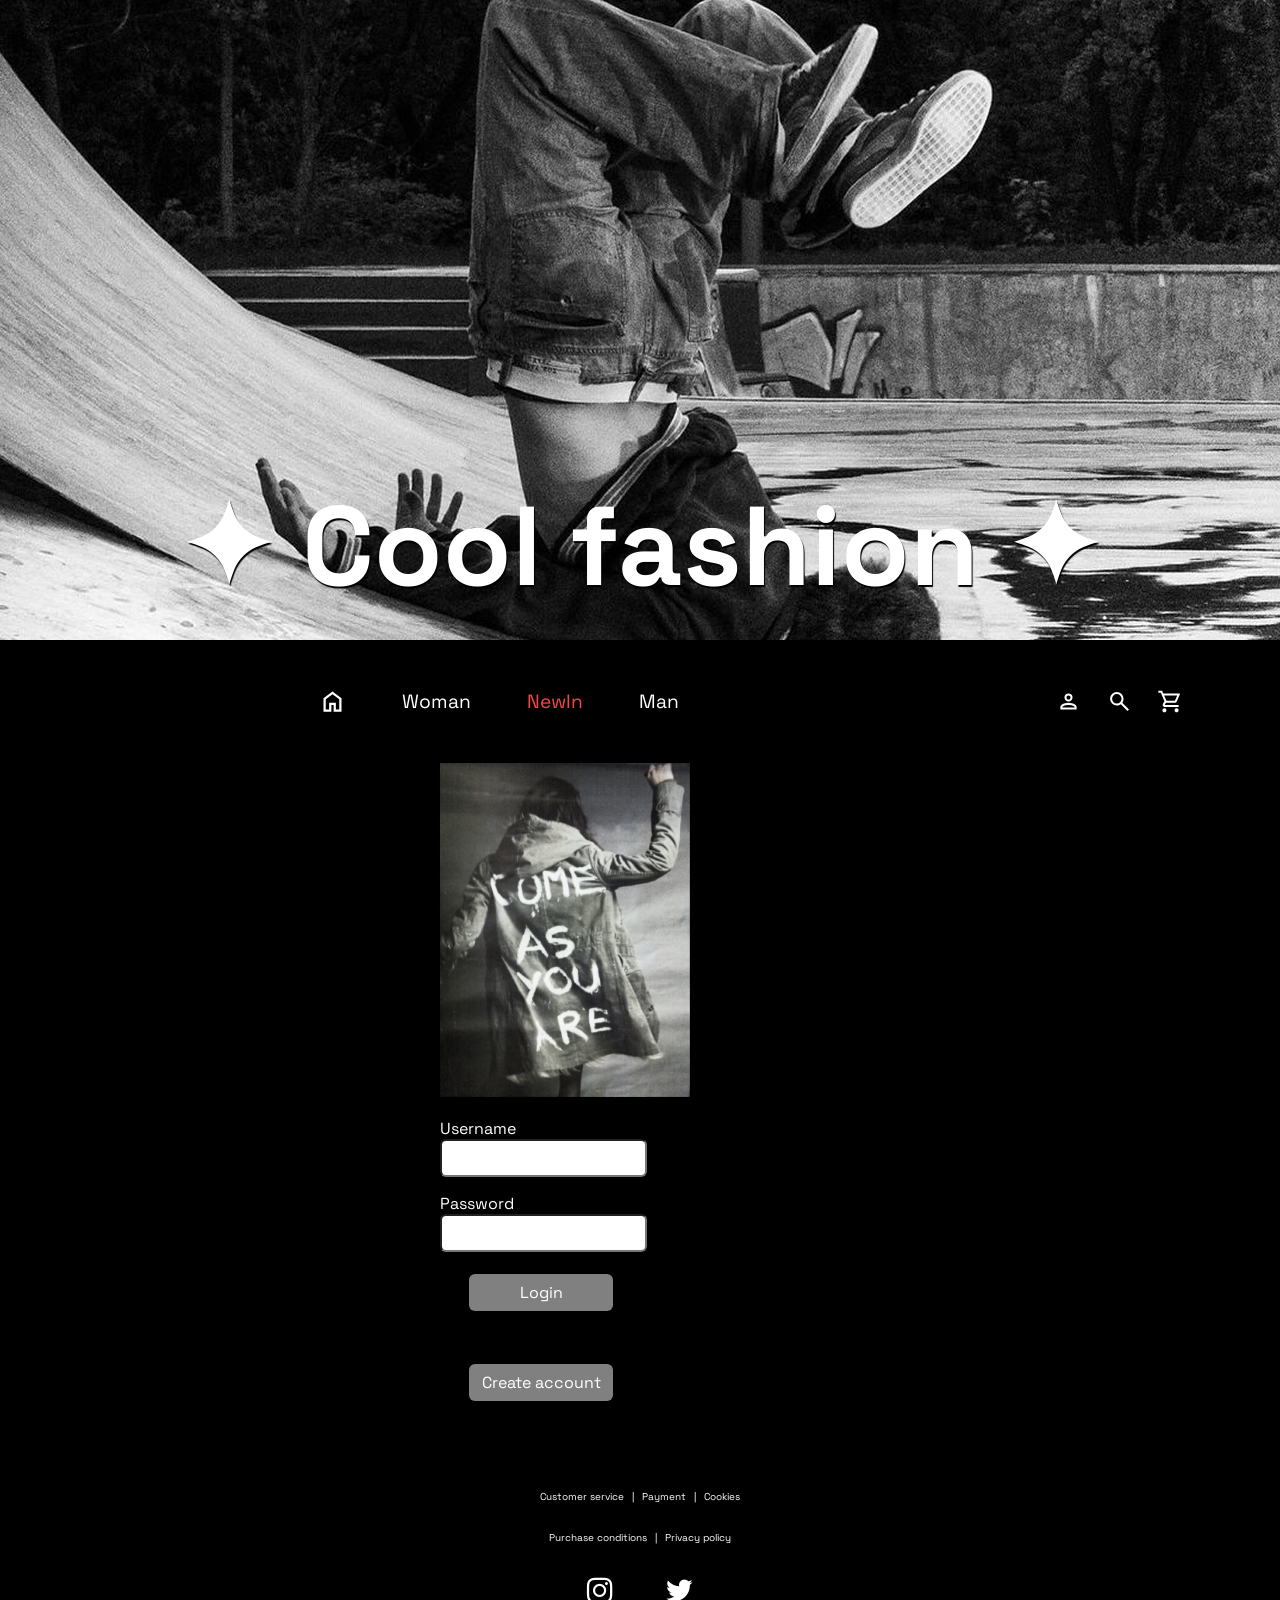
<file: html/loginPage.html>
<!doctype html>
<html lang="en">
  <head>
    <meta charset="UTF-8" />
    <meta name="viewport" content="width=device-width, initial-scale=1.0" />

    <link
      href="https://fonts.googleapis.com/css?family=Space Grotesk"
      rel="stylesheet"
    />
    <link
      rel="stylesheet"
      href="https://cdnjs.cloudflare.com/ajax/libs/font-awesome/4.7.0/css/font-awesome.min.css"
    />
    <link
      rel="stylesheet"
      href="https://cdnjs.cloudflare.com/ajax/libs/font-awesome/4.7.0/css/font-awesome.min.css"
    />

    <link rel="stylesheet" href="../Css/styles.css" />
    <link rel="stylesheet" href="../Css/navbarStyle.css" />
    <link rel="stylesheet" href="../Css/loginStyle.css" />
    <link rel="stylesheet" href="../Css/cart.css" />
    <link rel="icon" type="image/x-icon" href="/imges/logoPage2.png" />

    <script src="/js/cart.js" type="module"></script>
    <script src="../js/index.js" type="module"></script>
    <script src="../js/loginPage.js" defer></script>

    <title>Cool fashion</title>
  </head>

  <body>
    <header>
      <div id="headerContainer">
        <img id="headerImg" src="../imges/image 1.png" alt="" />
        <h1>✦ Cool fashion ✦</h1>
      </div>

      <!----- Navigerings-sektionen ---->

      <nav class="navbar">
        <div class="nav-header">
          <!--Ikonen för hamburgermeny-->
          <div class="hamburger" id="hamburger">
            <span class="bar"></span>
            <span class="bar"></span>
            <span class="bar"></span>
          </div>
        </div>

        <ul class="nav-menu" id="navMenu">
          <a href="index.html"><img src="../imges/home.svg" /></a>
          <li><a href="#" class="nav-link" id="womanLink">Woman</a></li>
          <li><a href="#" class="nav-link" id="new-in">NewIn</a></li>
          <li><a href="#" class="nav-link" id="manLink">Man</a></li>

          <!--Ikoner och länkar för desktop-->
          <div class="nav-desktop">
            <a href="#"><img src="../imges/person.svg" /></a>
            <a href="#"><img src="../imges/search.svg" /></a>
            <a href="#"
              ><img id="desktop-cart" src="../imges/shopping_cart.svg"
            /></a>
          </div>

          <!--Ikoner och länkar för hamburgermeny-->
          <div class="nav-img">
            <img src="../imges/person.svg" alt="" />
            <li class="nav-item">
              <a href="#" class="nav-link">My Account</a>
            </li>
          </div>

          <div class="nav-img">
            <img src="../imges/search.svg" alt="" />
            <li class="nav-item"><a href="#" class="nav-link">Search</a></li>
          </div>

          <div id="cart" class="nav-img">
            <img src="../imges/shopping_cart.svg" alt="" />
            <li class="nav-item"><a href="#" class="nav-link">Shop</a></li>
          </div>
        </ul>

        <!-- Dropdown-panel (woman) -->
        <div class="dropdown-panel" id="womanDropdown">
          <button class="dropdown-close" aria-label="Stäng">✕</button>

          <div class="dropdown-columns">
            <div class="dropdown-col">
              <h4>Clothes</h4>
              <ul>
                <li><a href="#"></a>T-Shirt</li>
                <li><a href="#"></a>Pants</li>
                <li><a href="#"></a>Sweatshirt</li>
                <li><a href="#"></a>Hoodie</li>
              </ul>
            </div>

            <div class="dropdown-col">
              <h4>Shoes</h4>
              <ul>
                <li><a href="#"></a>Boots</li>
                <li><a href="#"></a>Sneakers</li>
                <li><a href="#"></a>Loafers</li>
              </ul>
            </div>

            <div class="dropdown-col">
              <h4>Accessories</h4>
              <ul>
                <li><a href="#"></a>Headwear</li>
                <li><a href="#"></a>Bags</li>
                <li><a href="#"></a>Jewelry</li>
              </ul>
            </div>
          </div>

          <!-- Bild i dropdown -->
          <img class="dropdown-image" src="../imges/nav-woman.png" alt="" />
        </div>

        <!-- Dropdown-panel (man) -->
        <div class="dropdown-panel" id="manDropdown">
          <button class="dropdown-close" aria-label="Stäng">✕</button>

          <div class="dropdown-columns">
            <div class="dropdown-col">
              <h4>Clothes</h4>
              <ul>
                <li><a href="/html/category.html"></a>T-Shirt</li>
                <li><a href="#"></a>Pants</li>
                <li><a href="#"></a>Sweatshirt</li>
                <li><a href="#"></a>Hoodie</li>
              </ul>
            </div>

            <div class="dropdown-col">
              <h4>Shoes</h4>
              <ul>
                <li><a href="#"></a>Boots</li>
                <li><a href="#"></a>Sneakers</li>
                <li><a href="#"></a>Loafers</li>
              </ul>
            </div>

            <div class="dropdown-col">
              <h4>Accessories</h4>
              <ul>
                <li><a href="#"></a>Headwear</li>
                <li><a href="#"></a>Bags</li>
                <li><a href="#"></a>Jewelry</li>
              </ul>
            </div>
          </div>

          <!-- Bild i dropdown -->
          <img class="dropdown-image" src="../imges/nav-man.png" alt="" />
        </div>
      </nav>
    </header>

    <!-- Gör varukorgen aktiv på alla sidor -->
    <section id="cart-section">
      <div id="cart-continer">
        <button id="exit-cart">X</button>
        <div id="cart-content"></div>
        <button id="checkoutBtn">
          <a href="./shoppingcart.html">Checkout</a>
        </button>
      </div>
    </section>

    <main>
      <!---- Huvudinnehåll LoginPage ---->

      <!--Login vy -->
      <section id="login-section">
        <div class="content-wrapper">
          <img src="../imges/imageLogin.png" id="login-img" alt="" />
          <form>
            <label for="username">Username</label>
            <input type="text" id="username" required />
            <label for="password">Password</label>
            <input type="password" id="password" required />
          </form>

          <div class="Btn-section">
            <button type="submit" id="loginBtn">Login</button>
            <p>or</p>
            <button id="show-register" type="button">Create account</button>
          </div>

          <p id="login-error" class="error-message hidden"></p>
        </div>

        <!-- REGISTRERINGS vy -->
        <div id="register-section" class="form-container hidden">
          <div class="content-wrapper">
            <h2>Create account</h2>
            <form id="register-form">
              <label for="reg-username">Your username</label>
              <input type="text" id="reg-username" required />
              <label for="reg-password">Your password</label>
              <input type="password" id="reg-password" required />

              <div class="Btn-section">
                <button type="submit">Create</button>
              </div>
            </form>

            <p id="register-error" class="error-message hidden"></p>
            <p id="register-success" class="success-message hidden"></p>
          </div>
        </div>
      </section>

      <!-- INLOGGAD vy -->
      <section id="app-section" class="hidden">
        <div class="content-wrapper">
          <h1>My account</h1>
          <div class="Btn-section">
            <div class="account-actions">
              <button>My profile</button>
              <button>Just for you</button>
              <button id="logout-btn">Logout</button>
            </div>
          </div>

          <div id="protected-content">
            <h2>View order history</h2>
            <div id="previous-purchases">
              <p>Loading previous-purchases...</p>
            </div>
          </div>
        </div>
      </section>
    </main>

    <!---- Footer-sektionen ---->
    <footer>
      <div id="footer-list">
        <ul>
          <li>Customer service</li>
          <p>|</p>
          <li>Payment</li>
          <p>|</p>
          <li>Cookies</li>
        </ul>

        <ul>
          <li>Purchase conditions</li>
          <p>|</p>
          <li>Privacy policy</li>
        </ul>
      </div>

      <div id="social-media">
        <button class="social-media-btn">
          <i class="fa fa-instagram"></i>
        </button>
        <button type="button" class="social-media-btn">
          <i class="fa fa-twitter"></i>
        </button>
      </div>
    </footer>
  </body>
</html>
</file>
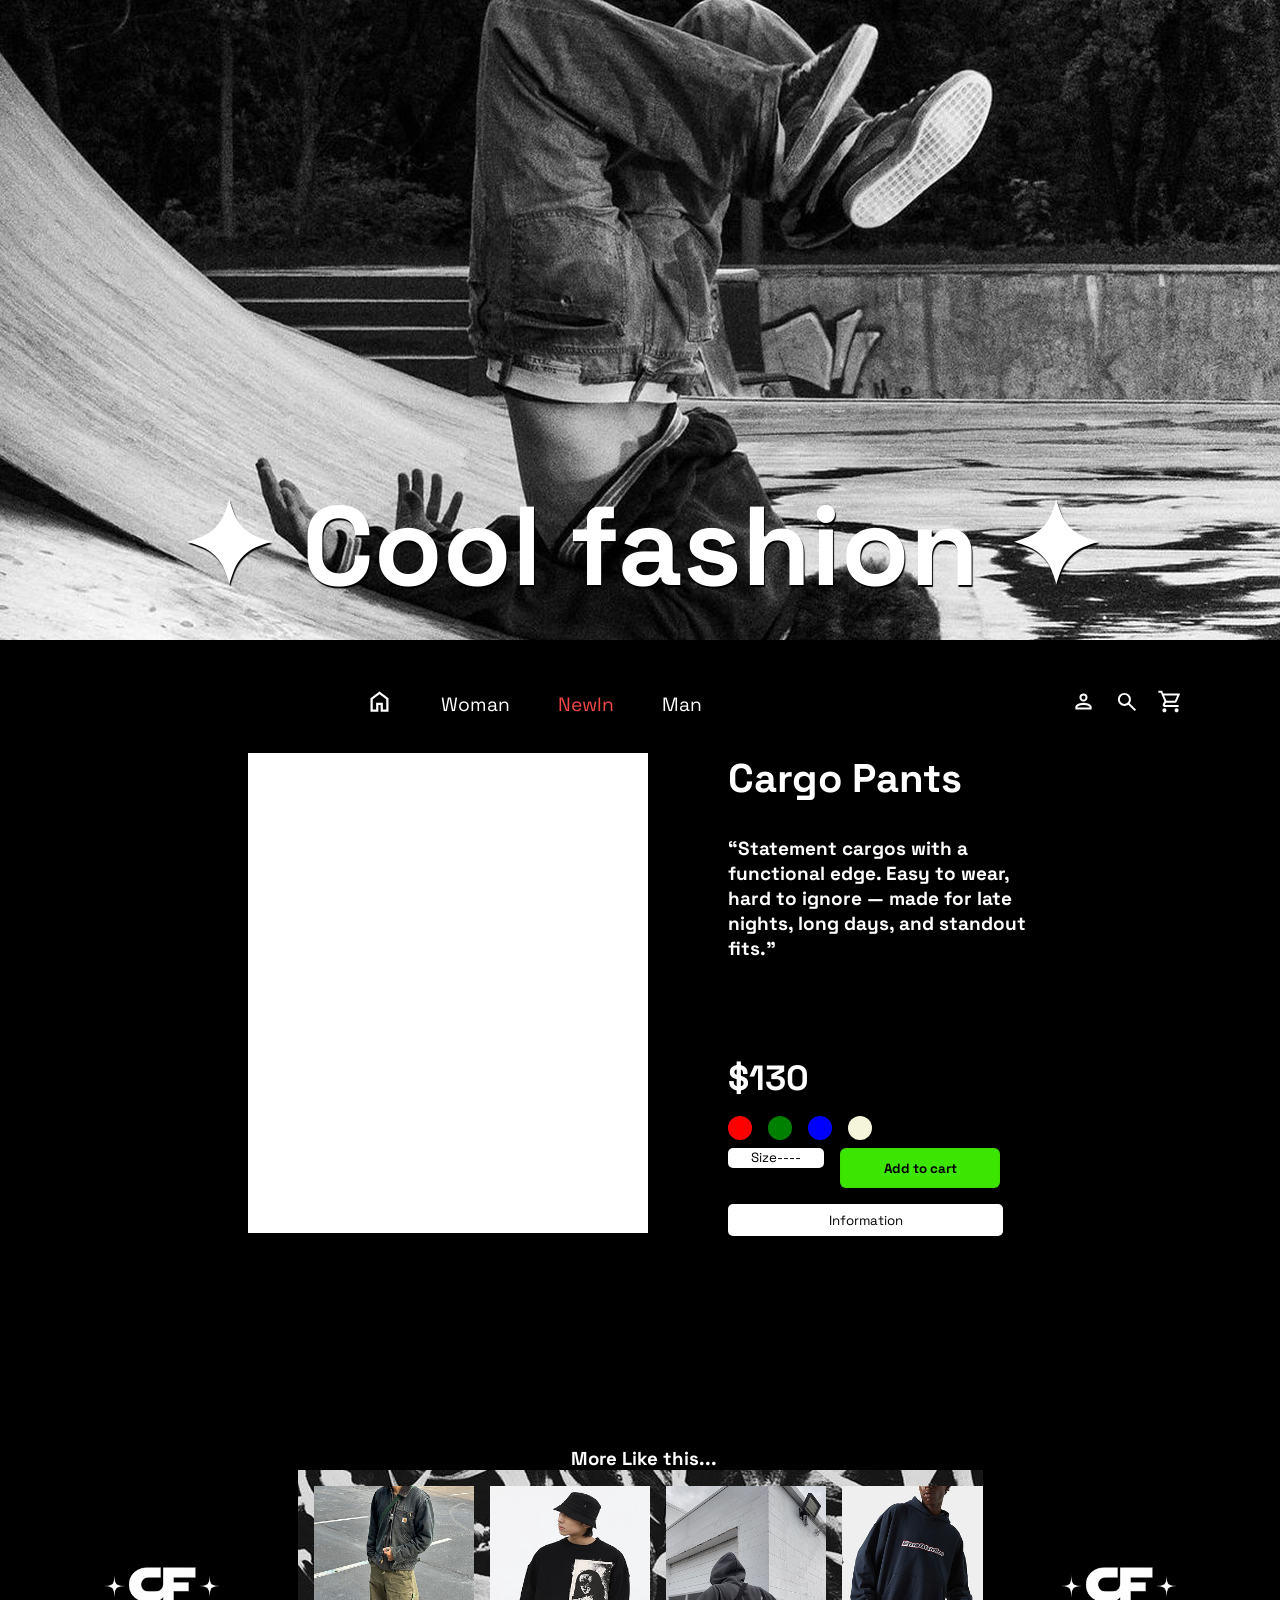
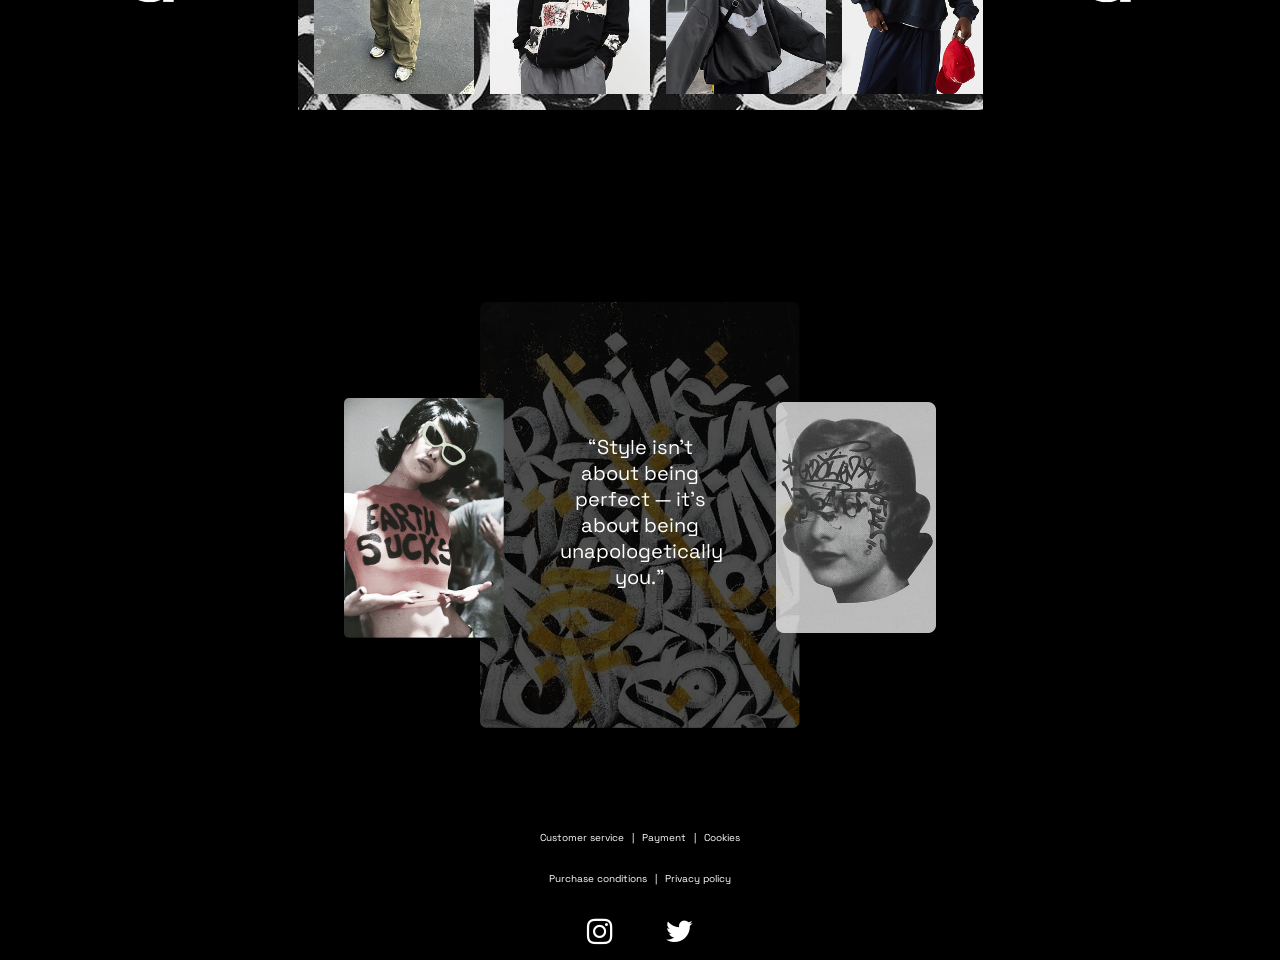
<file: html/productPage.html>
<!doctype html>
<html lang="en">
  <head>
    <meta charset="UTF-8" />
    <meta name="viewport" content="width=device-width, initial-scale=1" />
    <link
      href="https://fonts.googleapis.com/css?family=Space Grotesk"
      rel="stylesheet"
    />
    <link
      rel="stylesheet"
      href="https://cdnjs.cloudflare.com/ajax/libs/font-awesome/4.7.0/css/font-awesome.min.css"
    />
    <link
      rel="stylesheet"
      href="https://cdnjs.cloudflare.com/ajax/libs/font-awesome/4.7.0/css/font-awesome.min.css"
    />

    <link rel="stylesheet" href="/Css/styles.css" />
    <link rel="stylesheet" href="/Css/productStyles.css" />
    <link rel="stylesheet" href="/Css/cart.css" />
    <link rel="stylesheet" href="../Css/navbarStyle.css" />
    <link rel="stylesheet" href="../Css/searchbar.css" />

    <link rel="icon" type="image/x-icon" href="/imges/logoPage2.png" />

    <script src="/js/cart.js" type="module"></script>
    <script src="../js/index.js" type="module"></script>
    <script src="../js/productPage.js" type="module"></script>
    <script src="../js/search.js" type="module"></script>

    <title>product page</title>
  </head>
  
  <body>
    <header>
      <div id="headerContainer">
        <img id="headerImg" src="../imges/image 1.png" alt="" />
        <h1>✦ Cool fashion ✦</h1>
      </div>

      <!----- Navigerings-sektionen ---->
      <nav class="navbar">
        <div class="nav-header">
          <!--Ikonen för hamburgermeny-->
          <div class="hamburger" id="hamburger">
            <span class="bar"></span>
            <span class="bar"></span>
            <span class="bar"></span>
          </div>
        </div>

        <ul class="nav-menu" id="navMenu">
          <a href="/html/index.html"><img src="../imges/home.svg" /></a>
          <li><a href="#" class="nav-link" id="womanLink">Woman</a></li>
          <li><a href="./index.html" class="nav-link" id="new-in">NewIn</a></li>
          <li><a href="#" class="nav-link" id="manLink">Man</a></li>

          <!--Ikoner och länkar för desktop-->
          <div class="nav-desktop">
            <a href="#"><img src="../imges/person.svg" /></a>
            <a id="search-btn" href="#"><img src="../imges/search.svg" /></a>
            <a id="desktop-cart" href="#"
              ><img src="../imges/shopping_cart.svg"
            /></a>
          </div>

          <!--Ikoner och länkar för hamburgermeny-->
          <div class="nav-img">
            <img src="../imges/person.svg" alt="" />
            <li class="nav-item">
              <a href="#" class="nav-link">My Account</a>
            </li>
          </div>

          <div id="search-btn-menu" class="nav-img">
            <img src="../imges/search.svg" alt="" />
            <li class="nav-item"><a href="#" class="nav-link">Search</a></li>
          </div>

          <div id="cart" class="nav-img">
            <img src="../imges/shopping_cart.svg" alt="" />
            <li class="nav-item"><a href="#" class="nav-link">Shop</a></li>
          </div>
        </ul>

        <!-- Dropdown-panel -->
        <div class="dropdown-panel" id="womanDropdown">
          <button class="dropdown-close" aria-label="Stäng">✕</button>

          <div class="dropdown-columns">
            <div class="dropdown-col">
              <h4>Clothes</h4>
              <ul>
                <li><a href="category.html">T-Shirt</a></li>
                <li><a href="#">Pants</a></li>
                <li><a href="#">Sweatshirt</a></li>
                <li><a href="#">Hoodie</a></li>
              </ul>
            </div>
            <div class="dropdown-col">
              <h4>Shoes</h4>
              <ul>
                <li><a href="#">Boots</a></li>
                <li><a href="#">Sneakers</a></li>
                <li><a href="#">Loafers</a></li>
              </ul>
            </div>
            <div class="dropdown-col">
              <h4>Accessories</h4>
              <ul>
                <li><a href="#">Headwear</a></li>
                <li><a href="#">Bags</a></li>
                <li><a href="#">Jewelry</a></li>
              </ul>
            </div>
          </div>

          <!-- Bild i dropdown -->
          <img class="dropdown-image" src="../imges/nav-woman.png" alt="" />
        </div>

        <!-- Dropdown-panel (man) -->
        <div class="dropdown-panel" id="manDropdown">
          <button class="dropdown-close" aria-label="Stäng">✕</button>

          <div class="dropdown-columns">
            <div class="dropdown-col">
              <h4>Clothes</h4>
              <ul>
                <li><a href="category.html">T-Shirt</a></li>
                <li><a href="#">Pants</a></li>
                <li><a href="#">Sweatshirt</a></li>
                <li><a href="#">Hoodie</a></li>
              </ul>
            </div>
            <div class="dropdown-col">
              <h4>Shoes</h4>
              <ul>
                <li><a href="#">Boots</a></li>
                <li><a href="#">Sneakers</a></li>
                <li><a href="#">Loafers</a></li>
              </ul>
            </div>
            <div class="dropdown-col">
              <h4>Accessories</h4>
              <ul>
                <li><a href="#">Headwear</a></li>
                <li><a href="#">Bags</a></li>
                <li><a href="#">Jewelry</a></li>
              </ul>
            </div>
          </div>

          <!-- Bild i dropdown -->
          <img class="dropdown-image" src="../imges/nav-man.png" alt="" />
        </div>
      </nav>
    </header>
    <section id="cart-section">
      <div id="cart-continer">
        <button id="exit-cart">X</button>
        <div id="cart-content"></div>
        <button href="./shoppingcart.html" id="checkoutBtn">
          <a href="./shoppingcart.html">Checkout</a>
        </button>
      </div>
    </section>
    <main>
      <div id="search-modal">
        <button id="close-btn">
          <svg
            xmlns="http://www.w3.org/2000/svg"
            height="24px"
            viewBox="0 -960 960 960"
            width="24px"
            fill="#D9D9D9"
          >
            <path
              d="m256-200-56-56 224-224-224-224 56-56 224 224 224-224 56 56-224 224 224 224-56 56-224-224-224 224Z"
            />
          </svg>
        </button>
        <div id="logo-wrapper">
          <img
            id="logo1-search-img"
            src="../imges/ChatGPT Image 23 jan. 2026 12_25_24 1.png"
            alt=""
          />
          <img
            id="logo2-search-img"
            src="../imges/ChatGPT Image 23 jan. 2026 12_25_24 1.png"
            alt=""
          />
        </div>
        <div id="searchbar-container">
          <img id="search-img" src="../imges/image 33 (1).png" alt="" />
          <input id="searchbar" />
          <div id="search-result-container">
            <ul id="categorie-ul">
              <li><a href="#">T-shirt</a></li>
              <li><a href="#">Hoodie</a></li>
              <li><a href="#">Pants</a></li>
              <li><a href="#">Accessories</a></li>
              <li><a href="#">Jeans</a></li>
              <li><a href="#">Shoes</a></li>
              <li>
                <a id="search-result" href="productPage.html">Cargo Pants</a>
              </li>
            </ul>
            <ul id="api-search-results"></ul>
          </div>
        </div>
        <div id="modal-products">
          <div id="trending-product">
            <p>Trending Products</p>
            <img class="modal-img" src="../imges/Group.png" alt="" />
            <img class="modal-img" src="../imges/Group-6.png" alt="" />
          </div>
          <div id="recent-product">
            <p>Recently Viewed</p>
            <img class="modal-img" src="../imges/Group-10.png" alt="" />
            <img class="modal-img" src="../imges/Group-3.png" alt="" />
          </div>
        </div>
      </div>
      <section id="product-section">
        <div id="productImg-continer">
          <div id="mainProductImg"></div>
        </div>
        <div id="productInfo-continer">
          <ul id="color-list" class="small">
            <li class="color-Choice red"></li>
            <li class="color-Choice green"></li>
            <li class="color-Choice blue"></li>
            <li class="color-Choice beige"></li>
          </ul>

          <h1 id="product-title">Cargo Pants</h1>
          <h2 id="product-description">
            “Statement cargos with a functional edge. Easy to wear, hard to
            ignore — made for late nights, long days, and standout fits.”
          </h2>
          <span id="money-big" class="big">$130</span>
          <ul id="color-list-big" class="big">
            <li class="color-Choice red"></li>
            <li class="color-Choice green"></li>
            <li class="color-Choice blue"></li>
            <li class="color-Choice beige"></li>
          </ul>
          <div id="addProduct-continer">
            <span id="money" class="small">$130</span>
            <div id="add-continer">
              <button id="size-dropdown">
                Size----
                <div id="size-dropdown-content">
                  <ul id="size-list">
                    <li class="size">34</li>
                    <li class="size">35</li>
                    <li class="size">36</li>
                    <li class="size">37</li>
                  </ul>
                </div>
              </button>
              <!-- Jobba med att ändra dessa så att det bli en tydligare call to action -->
              <button id="addBtn">Add to cart</button>
            </div>
          </div>
          <button id="infoBtn" class="big">
            Information
            <div id="information" class="infopopup">
              <div>
                <h4>About</h4>
                <span class="about-des"
                  >Statement cargos with a functional edge. Easy to wear, hard
                  to ignore — made for late nights, long days, and standout
                  fits.</span
                >
              </div>
              <div>
                <h4>Material</h4>
                <span>Textile</span>
              </div>
              <div>
                <h4>Return</h4>
                <span
                  >Full refund if return wthin 14 days and in original
                  condition</span
                >
              </div>
            </div>
          </button>
          <button id="infoBtn-small" class="small">
            Information

            <div id="information-small" class="infopopup">
              <div>
                <h4>About</h4>
                <span class="about-des"
                  >Statement cargos with a functional edge. Easy to wear, hard
                  to ignore — made for late nights, long days, and standout
                  fits.</span
                >
              </div>
              <div>
                <h4>Material</h4>
                <span>Textile</span>
              </div>
              <div>
                <h4>Return</h4>
                <span
                  >Full refund if return wthin 14 days and in original
                  condition</span
                >
              </div>
            </div></button
          ><!-- Add info to come under button -->
        </div>
      </section>
      <section id="more-like-section">
        <h3>More Like this...</h3>
        <div>
          <img src="/imges/ChatGPT Image 23 jan. 2026 12_25_24 1.png" alt="" />
          <div id="more-like-continer">
            <div>
              <img src="/imges/Group-9.png" class="morelike-img" alt="" />
            </div>
            <div>
              <img src="/imges/Group-1.png" class="morelike-img" alt="" />
            </div>
            <div>
              <img src="/imges/Group-3.png" class="morelike-img" alt="" />
            </div>
            <div>
              <img src="/imges/Group-4.png" class="morelike-img" alt="" />
            </div>
            <div>
              <img src="/imges/Group-8.png" class="morelike-img" alt="" />
            </div>
            <div>
              <img src="/imges/Group-10.png" class="morelike-img" alt="" />
            </div>
            <div>
              <img src="/imges/Group-11.png" class="morelike-img" alt="" />
            </div>
            <div>
              <img src="/imges/Group-9.png" class="morelike-img" alt="" />
            </div>
          </div>

          <img src="/imges/ChatGPT Image 23 jan. 2026 12_25_24 1.png" alt="" />
        </div>
      </section>

      <section id="Art-section">
        <div id="art">
          <img class="side-art left" src="/imges/image 33 (1).png" alt="" />
          <div id="bg-continer">
            <img id="bg-Img" src="/imges/image 27.png" alt="" />
            <p id="art-text">
              “Style isn’t about being perfect — it’s about being
              unapologetically you.”
            </p>
          </div>

          <img class="side-art right" src="/imges/image 49 (1).png" alt="" />
        </div>
      </section>
    </main>

    <!---- FOOTER -sektion ---->
    <footer>
      <div id="footer-list">
        <ul>
          <li>Customer service</li>
          <p>|</p>
          <li>Payment</li>
          <p>|</p>
          <li>Cookies</li>
        </ul>
        <ul>
          <li>Purchase conditions</li>
          <p>|</p>
          <li>Privacy policy</li>
        </ul>
      </div>
      <div id="social-media">
        <button class="social-media-btn">
          <i class="fa fa-instagram"></i>
        </button>
        <button class="social-media-btn">
          <i class="fa fa-twitter"></i>
        </button>
      </div>
    </footer>
  </body>
</html>
</file>
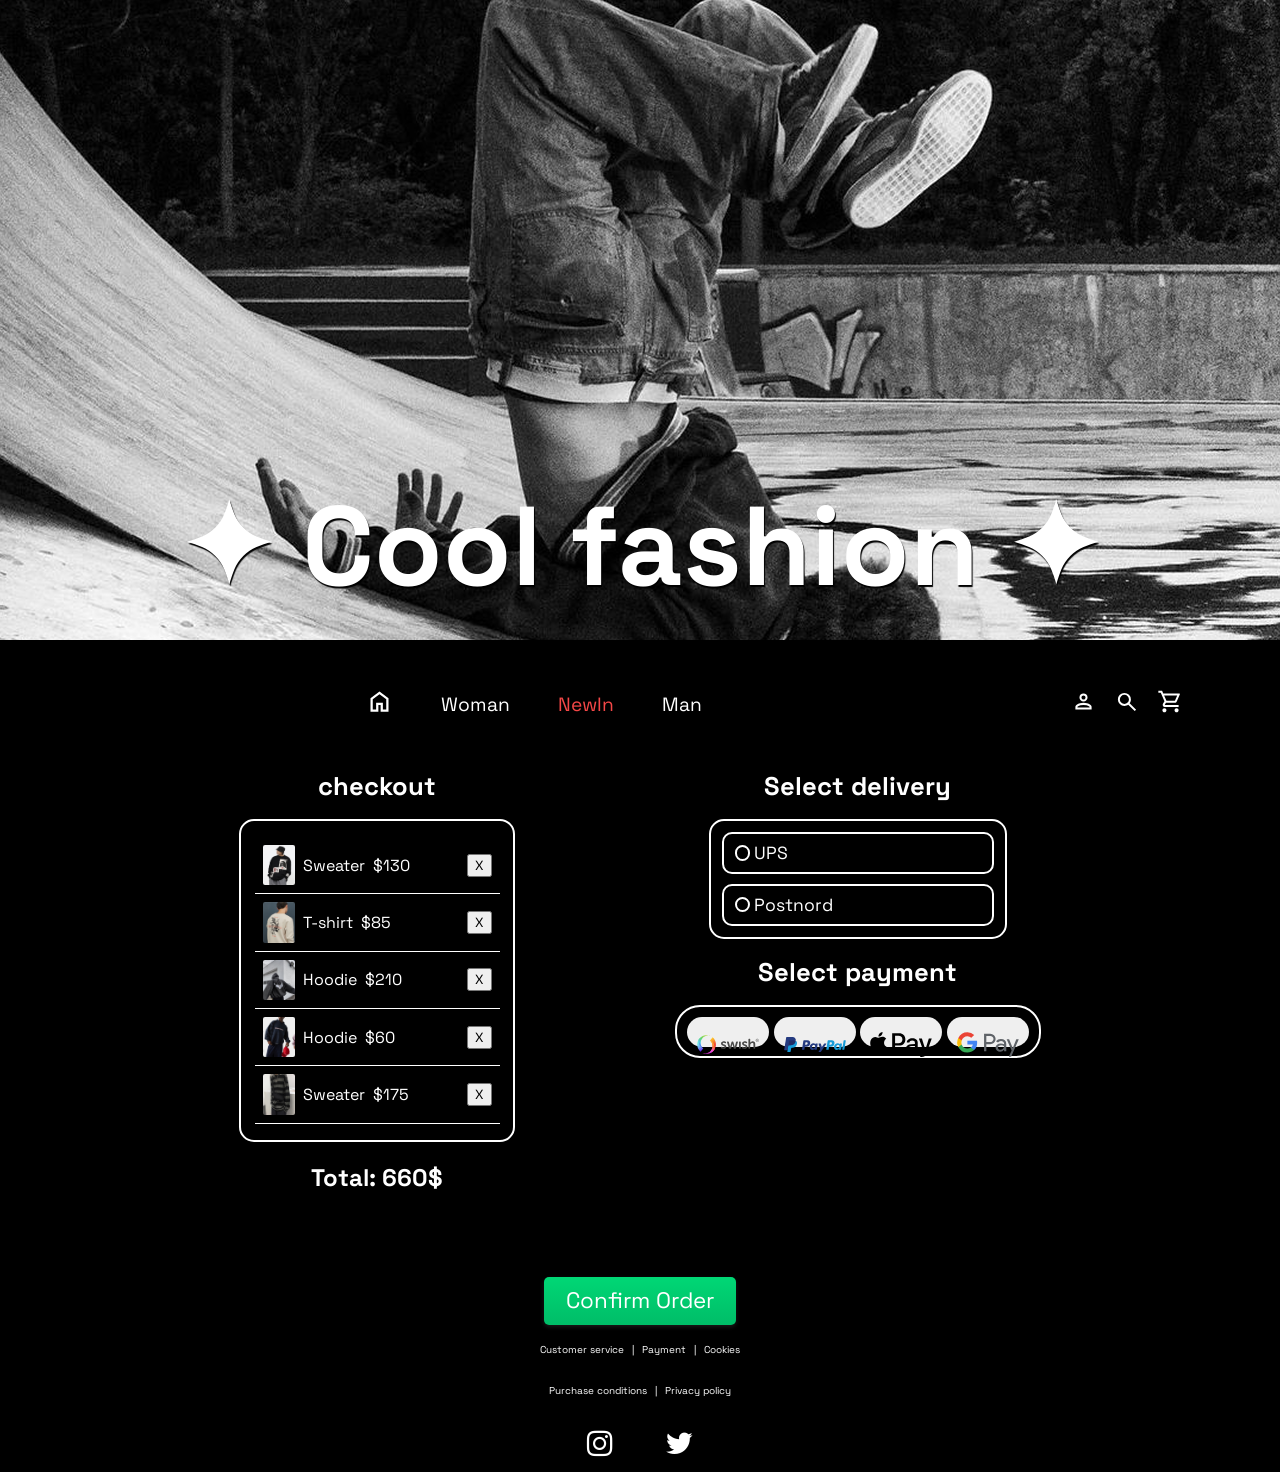
<file: html/shoppingcart.html>
<!doctype html>
 <html lang="en">
   <head>
     <meta charset="UTF-8"/>
     <meta name="viewport" content="width=device-width, initial-scale=1.0"/>
     
     <link href="https://fonts.googleapis.com/css?family=Space Grotesk" rel="stylesheet"/>
     <link href="https://cdnjs.cloudflare.com/ajax/libs/font-awesome/4.7.0/css/font-awesome.min.css" rel="stylesheet" />
     <link href="https://cdnjs.cloudflare.com/ajax/libs/font-awesome/4.7.0/css/font-awesome.min.css" rel="stylesheet" />
     
     <link rel="icon" type="image/x-icon" href="../imges/logoPage.png"/>
     <link rel="stylesheet" href="../Css/styles.css"/>
     <link rel="stylesheet" href="../Css/searchbar.css"/>
     <link rel="stylesheet" href="../Css/shoppingcart.css"/>
     <link rel="stylesheet" href="../Css/navbarStyle.css"/>
     <link rel="icon" type="image/x-icon" href="/imges/logoPage2.png" />

     <script src="../js/search.js" type="module"></script>
     <script src="../js/index.js" type="module"></script>
     <script src="../js/shoppingcart.js" type="module"></script>
     <script src="../js/cart.js" type="module"></script>
     <script src="../js/CartFunctions.js" type="module"></script>

     <title>Cool fashion</title>
   </head>

   <body>
     <header>
       <div id="headerContainer">
         <img id="headerImg" src="../imges/image 1.png" alt="" />
         <h1>✦ Cool fashion ✦</h1>
       </div>

       <!----- Navigerings-sektionen ---->

       <nav class="navbar">
         <div class="nav-header">
           <!--Ikonen för hamburgermeny-->
           <div class="hamburger" id="hamburger">
              <span class="bar"></span>
              <span class="bar"></span>
              <span class="bar"></span>
           </div>
         </div>
         
         <ul class="nav-menu" id="navMenu">
            <a href="index.html"><img src="../imges/home.svg"></a>
            <li><a href="#" class="nav-link" id="womanLink">Woman</a></li>
            <li><a href="index.html" class="nav-link" id="new-in">NewIn</a></li>
            <li><a href="#" class="nav-link" id="manLink">Man</a></li>

           <!--Ikoner och länkar för desktop-->
           <div class="nav-desktop">
             <a href="#"><img src="../imges/person.svg" /></a>
             <a id="search-btn"><img src="../imges/search.svg" /></a>
             <a id="desktop-cart" href="#"><img src="../imges/shopping_cart.svg"/></a>
           </div>

           <!--Ikoner och länkar för hamburgermeny-->
           <div class="nav-img">
             <img src="../imges/person.svg" alt="" />
             <li class="nav-item"><a href="#" class="nav-link">My Account</a></li>
           </div>

           <div id="search-btn-menu" class="nav-img">
             <img src="../imges/search.svg" alt="" />
             <li class="nav-item"><a href="#" class="nav-link">Search</a></li>
           </div>
           
           <div class="nav-img">
             <img id="cart" src="../imges/shopping_cart.svg" alt="" />
             <li class="nav-item"><a href="#" class="nav-link">Shop</a></li>
           </div>         
         </ul>

         <!-- Dropdown-panel (woman) -->
         <div class="dropdown-panel" id="womanDropdown">
           <button class="dropdown-close" aria-label="Stäng">✕</button>
           <div class="dropdown-columns">
            <div class="dropdown-col">
              <h4>Clothes</h4>
              <ul>
                <li><a href="category.html">T-Shirt</a></li>
                <li><a href="#">Pants</a></li>
                <li><a href="#">Sweatshirt</a></li>
                <li><a href="#">Hoodie</a></li>
              </ul>
            </div>
            <div class="dropdown-col">
              <h4>Shoes</h4>
              <ul>
                <li><a href="#">Boots</a></li>
                <li><a href="#">Sneakers</a></li>
                <li><a href="#">Loafers</a></li>
              </ul>
            </div>
            <div class="dropdown-col">
              <h4>Accessories</h4>
              <ul>
                <li><a href="#">Headwear</a></li>
                <li><a href="#">Bags</a></li>
                <li><a href="#">Jewelry</a></li>
              </ul>
            </div>
          </div>
            
           <!-- Bild i dropdown -->
           <img class="dropdown-image" src="../imges/nav-woman.png" alt="" />
         </div>

         <!-- Dropdown-panel (man) -->
         <div class="dropdown-panel" id="manDropdown">
           <button class="dropdown-close" aria-label="Stäng">✕</button>
           <div class="dropdown-columns">
            <div class="dropdown-col">
              <h4>Clothes</h4>
              <ul>
                <li><a href="category.html">T-Shirt</a></li>
                <li><a href="#">Pants</a></li>
                <li><a href="#">Sweatshirt</a></li>
                <li><a href="#">Hoodie</a></li>
              </ul>
            </div>
            <div class="dropdown-col">
              <h4>Shoes</h4>
              <ul>
                <li><a href="#">Boots</a></li>
                <li><a href="#">Sneakers</a></li>
                <li><a href="#">Loafers</a></li>
              </ul>
            </div>
            <div class="dropdown-col">
              <h4>Accessories</h4>
              <ul>
                <li><a href="#">Headwear</a></li>
                <li><a href="#">Bags</a></li>
                <li><a href="#">Jewelry</a></li>
              </ul>
            </div>
          </div>
           
           <!-- Bild i dropdown -->
           <img class="dropdown-image" src="../imges/nav-man.png" alt="" />
         </div>
       </nav>
     </header>
    
     <main>
        
       <!---- Aktiverar specifik produkt i SÖK-funktionen  -->
      <div id="search-modal">
        <button id="close-btn">
          <svg
            xmlns="http://www.w3.org/2000/svg"
            height="24px"
            viewBox="0 -960 960 960"
            width="24px"
            fill="#D9D9D9"
          >
            <path
              d="m256-200-56-56 224-224-224-224 56-56 224 224 224-224 56 56-224 224 224 224-56 56-224-224-224 224Z"
            />
          </svg>
        </button>

        <div id="logo-wrapper">
          <img
            id="logo1-search-img"
            src="../imges/ChatGPT Image 23 jan. 2026 12_25_24 1.png"
            alt=""
          />
          <img
            id="logo2-search-img"
            src="../imges/ChatGPT Image 23 jan. 2026 12_25_24 1.png"
            alt=""
          />
        </div>

        <div id="searchbar-container">
          <img id="search-img" src="../imges/image 33 (1).png" alt="" />
          <input id="searchbar" />
          <div id="search-result-container">
            <ul id="categorie-ul">
              <li><a href="#">T-shirt</a></li>
              <li><a href="#">Hoodie</a></li>
              <li><a href="#">Pants</a></li>
              <li><a href="#">Accessories</a></li>
              <li><a href="#">Jeans</a></li>
              <li><a href="#">Shoes</a></li>
              <li>
                <a id="search-result" href="productPage.html">Cargo Pants</a>
              </li>
            </ul>

            <ul id="api-search-results"></ul>
          </div>
        </div>

        <div id="modal-products">
          <div id="trending-product">
            <p>Trending Products</p>
            <img class="modal-img" src="../imges/Group.png" alt="" />
            <img class="modal-img" src="../imges/Group-6.png" alt="" />
          </div>
          <div id="recent-product">
            <p>Recently Viewed</p>
            <img class="modal-img" src="../imges/Group-10.png" alt="" />
            <img class="modal-img" src="../imges/Group-3.png" alt="" />
          </div>
        </div>
      </div>


       <!---- Huvudinnehåll Shoppingcart Checkout  ---->

       <div id="shoppingcart">
         <div id="shoppingcart-container">
           <div id="checkout">
             <h1>checkout</h1>
             <div id="checkout-products">
               <span id="exit-cart"></span>
               <div id="cart-content"></div>
             </div>
             <h2 id="price-total">Total:</h2>
           </div>

           <div id="order-info">
             <div id="delivery">
               <h1>Select delivery</h1>
               <div id="delivery-options">
                 <div class="delivery-input">
                   <input
                     type="radio"
                     name="delivery-select"
                     id="delivery-select-1"
                     class="delivery-selected"
                   />           
                   <label for="delivery-select-1">UPS</label>
                   <p id="delivery-time-1">delivery in 5-6 days</p>
                 </div>
                 
                 <div class="delivery-input">
                   <input
                     type="radio"
                     name="delivery-select"
                     id="delivery-select-2"
                     class="delivery-selected"
                   />
                   <label for="delivery-select-2">Postnord</label>
                   <p id="delivery-time-2">Delivery in 2-3 days</p>
                 </div>
               </div>
             </div>

             <div id="payment">
               <h1>Select payment</h1>
               <div id="payment-options">
                 <button class="payment-btn" id="swish">
                   <img
                     class="payment-img"
                     src="../imges/Swish_(payment)-Logo.wine.svg"
                   />
                 </button>
                 
                 <button class="payment-btn" id="paypal">
                   <img
                     class="payment-img"
                     src="../imges/PayPal-Logo.wine.svg"
                   />
                 </button>
                 
                 <button class="payment-btn" id="apple-pay">
                   <img
                     class="payment-img"
                     src="../imges/Apple_Pay-Logo.wine.svg"
                   />
                 </button>
                
                 <button class="payment-btn" id="google-pay">
                   <img
                     class="payment-img"
                     src="../imges/Google_Pay-Logo.wine.svg"
                   />
                 </button>
               </div>
             </div>
           </div>
         </div>
         <button type="button" id="order-btn">Confirm Order</button>

         <div id="order-complete">
           <svg
             xmlns="http://www.w3.org/2000/svg"
             width="125"
             height="125"
             fill="#60b326"
             viewBox="0 0 24 24"
           >
             <path d="M17.31 14H9.72L5.95 2.68A1 1 0 0 0 5 2H2v2h2.28l3.54 10.63A2 2 0 0 0 9.72 16h7.59a2 2 0 0 0 1.87-1.3l2.76-7.35-1.87-.7zM10 18a2 2 0 1 0 0 4 2 2 0 1 0 0-4m7 0a2 2 0 1 0 0 4 2 2 0 1 0 0-4"></path>
             <path d="m11.71 7.29-1.42 1.42 2.71 2.7 4.71-4.7-1.42-1.42L13 8.59z"></path>
           </svg>
           
           <h1>Thanks for your order</h1>
           <p>"Good taste can’t be bought. But you just came pretty close."</p>
         </div>
       </div>
     </main>
     
     <!---- Footer-sektionen ---->
     <footer>
       <div id="footer-list">
         <ul>
           <li>Customer service</li>
           <p>|</p>
           <li>Payment</li>
           <p>|</p>
           <li>Cookies</li>
         </ul>
         <ul>
           <li>Purchase conditions</li>
           <p>|</p>
           <li>Privacy policy</li>
         </ul>
       </div>
      
       <div id="social-media">
         <button class="social-media-btn">
           <i class="fa fa-instagram"></i>
         </button>
         <button type="button" class="social-media-btn">
           <i class="fa fa-twitter"></i>
         </button>
       </div>
     </footer>
   </body>
  <script src="/js/index.js"></script>
</html>
</file>
<file: Css/styles.css>
@import url("https://fonts.googleapis.com/css2?family=Fira+Code:wght@400;700&display=swap");

* {
  font-family: space grotesk;
}

:root {
  --bgColor: black;
  --primaryColor: white;
}

body {
  margin: 0;
  width: 100%;
  color: var(--primaryColor);
  background-color: var(--bgColor);
  overflow-x: hidden;
}

#hero {
  margin-bottom: 4rem;
  display: flex;
  width: 100%;

  align-items: start;
  justify-content: center;
  gap: 1rem;
  padding-top: 2rem;
}
#headerImg {
  width: 100%;
  height: 20rem;
  box-sizing: border-box;
  object-fit: cover;
  display: block;
}
#headerContainer {
  margin-bottom: 1rem;
  width: 100%;
  position: relative;
  text-align: center;
}
#headerContainer > h1 {
  width: 100%;
  position: absolute;
  top: 16rem;
  left: 50%;
  transform: translate(-50%);
  font-size: 2em;
  text-shadow: 1px 2px 1px black;
  color: var(--primaryColor);
}

#headerContainer > a h1 {
  width: 100%;
  position: absolute;
  top: 16rem;
  left: 50%;
  transform: translate(-50%);
  font-size: 2em;
  text-shadow: 1px 2px 1px black;
  color: var(--primaryColor);
  cursor: pointer;
}

#main {
  display: flex;
  justify-content: center;
  margin-bottom: 2rem;
}

#hero-image {
  display: inline-block;
}

#crop {
  position: relative;
  width: 9rem;

  overflow: hidden;
  border-radius: 7px;
}

#hero-image img {
  width: 100%;
  display: block;
}

#bentoContainer {
  margin-top: 5rem;
  margin-bottom: 5rem;
  display: grid;
  grid-template-columns: 1fr 1fr;

  gap: 1rem;
  grid-template-areas:
    "box-1 box-3"
    "box-4 box-5"
    "box-6 box-7";
  overflow: hidden;
  padding-left: 0.5rem;
}
.bentoImg {
  width: 10rem;
  height: 15rem;
  object-fit: cover;
}

#accent-img {
  position: absolute;
  top: 60%;
  left: 24%;
}

#hero-text {
  padding: 0;
  margin: 0;
  width: 9rem;
}

#hero-text p {
  padding: 0;
  margin: 0;
  font-size: 0.7rem;
}

.carousel {
  max-width: 871px;
  background-image: url(/imges/image\ 65.png);
  object-fit: fill;
  background-size: fill;
  background-color: grey;
  background-blend-mode: multiply;
  align-content: center;
  align-items: center;
  padding: 0;
  margin-top: 3rem;
}

.carousel p {
  display: flex;
  justify-content: center;
  gap: 10px;
  cursor: pointer;
}
/* bild-karusell*/
.carousel-gallery {
  padding: 1rem;
  display: grid;
  grid-template-columns: repeat(25, 170px);
  grid-column-gap: 0.5rem;
  overflow-x: scroll;
  scrollbar-width: thin;
  scrollbar-color: var(--primaryColor) transparent;
  height: 100%;
  scroll-snap-type: both mandatory;
}

.carousel-item {
  scroll-snap-align: center; /* centrerar bild */
  display: inline-block;
}

.carousel-item img {
  border-radius: 2px;
  width: 150px;
  height: 200px;
  box-sizing: border-box;
}

#footer-list ul {
  display: flex;
  list-style: none;
  font-size: 10px;
  justify-content: center;
  align-items: center;
  gap: 0.5rem;
  margin: 0.5rem;
  padding: 0;
  cursor: pointer;
}

#social-media {
  display: flex;
  justify-content: center;
  align-items: center;
  gap: 2.5rem;
  padding: 0;
  margin: 0.5rem;
}

#social-media ul {
  display: flex;
  list-style: none;
  gap: 5rem;
}

.social-media-btn {
  font-size: 30px;
  background-color: black;
  border: none;
  cursor: pointer;
}

.fa.fa-instagram {
  color: white;
  background: black;
}

.fa.fa-twitter {
  color: white;
  background: black;
}
@media screen and (min-width: 376px) {
  #bentoContainer {
    margin-top: 5rem;
    display: grid;
    max-width: 375px;
  }
  #crop {
    width: 12rem;
  }

  #hero-text {
    width: 10rem;
  }

  #hero-text p {
    font-size: 0.9rem;
  }
}
@media screen and (min-width: 667px) {
  #bentoContainer {
    grid-template-columns: 1fr 1fr 1fr;
    max-width: 771px;
    gap: 1rem;
    grid-template-areas:
      "box-1 box-3 box-4"
      "box-5 box-6 box-7";
  }
  #headerImg {
    height: 25rem;
  }
  #crop {
    width: 20rem;
  }

  #hero-text {
    width: 12rem;
  }

  #hero-text p {
    font-size: 1.1rem;
    letter-spacing: 1px;
  }
  #hero {
    align-items: start;
  }
  #headerContainer > h1 {
    font-size: 3em;
    top: 18rem;
  }
  #headerContainer > a h1 {
    font-size: 3em;
    top: 18rem;
  }
  .carousel-gallery {
    grid-template-columns: repeat(25, 17rem);
    grid-template-rows: 20rem;
  }
  .carousel {
    max-width: 1000px;
  }
  .carousel-item img {
    width: 15rem;
    height: 19rem;
  }
  .bentoImg {
    width: 15rem;
    height: 20rem;
  }
}

@media screen and (min-width: 875px) {
  #headerContainer > h1 {
    top: 25rem;
    font-size: 7rem;
  }
  #headerContainer > a h1 {
    top: 30rem;
  }
  #headerImg {
    height: 40rem;
  }
  footer {
    display: flex;
    flex-direction: column;
    align-items: center;
  }
}
</file>
<file: Css/navbarStyle.css>
/* --- NAVBAR --- */
.navbar {
   display: flex;
   flex-direction: column;
   align-items: flex-start;
   background-color: black;
   color: white;
   position: relative; 
} 

.nav-header {
    width: 100%;
    display: flex;
    justify-content: space-between;
    align-items: center;
}

/* --- HAMBURGER ---*/
.hamburger {
    display: flex;
    flex-direction: column;
    cursor: pointer;
    z-index: 50;
    padding: 8px;
    width: 40px;
    height: 40px;
    justify-content: center;
    align-items: flex-start;
    margin-bottom: 2rem;
}

.bar {
    width: 25px;
    height: 3px;
    background-color: white;
    margin: 4px 0;
    transition: 0.3s;
}

/*linjerna i ham-ikonen roterar och 
bildar ett kryss när man klickar */
.hamburger.active .bar:nth-child(1) { 
    transform: translateY(11px) rotate(45deg); 
}
.hamburger.active .bar:nth-child(2) { 
    opacity: 0; /*Linjen döljs*/
}
.hamburger.active .bar:nth-child(3) { 
    transform: translateY(-11px) rotate(-45deg); 
}

/* --- Mobile Nav Meny --- */
.nav-menu {
    position: absolute;
    top: 30%;
    left: 0;
    z-index: 100;
    height: 35vh; 
    max-width: 200px; 
    
    background-color: rgba(0, 0, 0, 0.95);
    display: flex;
    flex-direction: column;
    align-items: flex-start;

    padding: 1.5rem 1rem;
    gap: 1rem;
    transform: translateX(-100%);
    opacity: 0;
    transition: transform 0.4s ease, opacity 0.4s ease;
    pointer-events: none;
}

/*Växla mellan dold och synlig meny*/
.nav-menu.active {
    transform: translateX(0);
    opacity: 1;
    pointer-events: all;
}

li {
    list-style: none;
    font-family: 'Space Grotesk', sans-serif;
}

#new-in {
    color: rgb(245, 71, 71);
}

.nav-link {
    color: white;
    text-decoration: none;
    font-size: 0.9rem;
    display: block;
}

/* Ikoner mobil */
.nav-img {
    display: flex;
    width: 100%;
    height: auto;
    gap: 0.5rem;
}

/* Ikoner desktop - dold på mobil */
.nav-desktop {
    display: none;
}

/* ===================== DROPDOWN PANEL ===================== */
.dropdown-panel {
    display: none; 
    position: absolute;
    top: 85%;
    background-color: black;
    border: 1.5px solid #333;
    z-index: 200;
    padding: 1.8rem 2.5rem;
    opacity: 0;
    pointer-events: none;
    transition: transform 0.3s ease, opacity 0.3s ease;
}

.dropdown-panel.open {
    opacity: 1;
    pointer-events: all;
}

.dropdown-close {
    position: absolute;
    top: 1rem;
    left: 1rem;
    background-color: black;
    border: none;
    color: white;
    font-size: 1.2rem;
    cursor: pointer;
    line-height: 1;
    padding: 0.2rem 0.4rem;
}

.dropdown-close:hover { 
    color: red;
    background-color: black;
}

.dropdown-columns {
    display: flex;
    font-family: 'Space Grotesk', sans-serif;
}

.dropdown-col h4 {
    font-size: 0.85rem;
    font-weight: 600;
    margin-bottom: 0.8rem;
    text-transform: uppercase;
    color: #fff;
    cursor: pointer;
}

.dropdown-col ul {
    list-style: none;
    display: flex;
    flex-direction: column;
    gap: 0.4rem;
    cursor: pointer;
}

.dropdown-col ul li a {
    color: #ccc;
    text-decoration: none;
    font-size: 0.85rem;
    transition: color 0.2s;
}

.dropdown-col ul li a:hover { 
    color: white; 
}

/* Bild i dropdown */
.dropdown-image {
    margin-left: auto;
    width: 200px;
    height: 180px;
    width: fit-content;
    object-position: top;
}

@media screen and (min-width: 667px) {
    .navbar {
        flex-direction: row;
        justify-content: space-between;
        align-items: center;
        padding: 1rem 2rem;
        position: relative; /*för dropdown*/
    }

    .hamburger {
        display: none;
    }

    /*Nollställer värden från mobil-version. Nödvändigt!*/
    .nav-menu {
        position: static;
        top: auto;
        left: auto;
        height: auto;
        width: auto;
        max-width: none;
        padding: 0;
        gap: 1.3rem;
        transform: none;
        opacity: 1;
        pointer-events: all;
        flex-direction: row;
        align-items: center;
        background: transparent;;
    }

    .nav-link {
        font-size: 1.1rem;
    }

    .nav-link:hover {
        background-color: grey;
        border-radius: 10%;
        padding: 0.01rem;
    }

    .dropdown-panel {
        display: flex;  
        align-items: flex-start;
        left: 8%;
        transform: translateY(-50%); 
        width: 550px;
    }

    /* NYTTT För att behålla panelen i rätt storlek 
    vid responsivitet*/
     .dropdown-panel.open {
        transform: translateY(-2%) translateX(-0%);
    }

    /* Bild i dropdown */
    .dropdown-image {
      height: 150px;
      width: fit-content;
    }

    /* Woman-länken markeras när dropdown är öppen */
    .nav-link.woman-active {
        text-decoration: underline;
        text-underline-offset: 4px;
    }
      
    .nav-desktop {
        display: flex;
        margin-left: 25vw;
        margin-right: 5vw;
        gap: 1rem;
    }

    a img {
        width: 27px;
    }

    a img:hover {
        cursor: pointer;
        background-color: grey;
        border-radius: 40%;
    }
    
    .nav-img {
        display: none;    
    }
}

    @media screen and (min-width: 992px) {

    .nav-menu { 
        gap: 3rem; 
    }

    .nav-link {
        font-size: 1.2rem;
        transition: color 0.3s ease;
    }

    .dropdown-panel {
        left: 50%;
        width: 700px;        /* fast bredd */
        max-width: 700px;    /* slutar växa här */
        transform: translateX(-50%) translateY(-10px);
    }

    .dropdown-panel.open {
        transform: translateX(-50%) translateY(0);
    }
}
</file>
<file: Css/loginStyle.css>
* {
    font-family: 'Space Grotesk', sans-serif; 
}

#login-img {
    width: 250px;
    padding-bottom: 1rem;
}

#login-section, #app-section {
    color: white;
    background-color: black;
    gap: 0.8rem;
    padding-bottom: 2rem;
}

#register-section {
    margin-top: 4rem;
    border-top: 2px solid #333;
}

label {
    padding-bottom: 1rem;
}

.Btn-section, input {
    display: flex;
    flex-direction: column;
    justify-content: center;
    align-items: center;
    width: 190px;
    padding: 0.4rem;
    border-radius: 6px;
    font-size: 1rem;
    margin-bottom: 1rem;
    color: black;
} 

.Btn-section button {
    background: grey;
    color: white;
    padding: 0.5rem;
    border: none;
    border-radius: 6px;
    font-size: 1rem;
    cursor: pointer;
    width: 9rem;
    transition: background 0.2s;
}

.Btn-section button:hover {
    background-color: rgb(68, 255, 0, 0.9);
    color: black;
    font-weight: 800;
}

#go-back-to-frontpage, a {
    display: flex;
    margin-left: 8px;
    text-decoration: none;
}

.content-wrapper {
    width: 100%;
    max-width: 400px;
    margin: 0 auto; /* centrerar wrappern horisontellt */
    padding: 1rem;
}

#app-section .content-wrapper {
    max-width: 700px; 
}

#protected-content {
  width: 100%;
  max-width: 700px;
}

.hidden {
  display: none;
}

.error-message {
  color: #dc3545;
  background: #f8d7da;
  padding: 0.75rem;
  border-radius: 6px;
  border-left: 4px solid #dc3545;
  margin: 1rem 0;
  width: 253px;
}

.success-message {
  color: #155724;
  background: #d4edda;
  padding: 0.75rem;
  border-radius: 6px;
  border-left: 4px solid #28a745;
  margin: 1rem 0;
}

/* Produktkort */
.product-card {
  border: 1px solid #dee2e6;
  border-radius: 10px;
  padding: 1.5rem;
  background-color: rgb(37, 37, 37);
  width: 150px;
}

.product-image {
  max-width: 140px;
}

.price {
  font-weight: bold;
  color: #28a745;
  font-size: 1rem;
}

/* Layout för inloggad vy */
.account-actions {
  display: flex;
  gap: 1rem;
  flex-wrap: wrap;
}

#previous-purchases {
    display: flex;
    flex-wrap: wrap;
    gap: 1rem;
}
</file>
<file: Css/cart.css>
:root {
  --bgColor: black;
  --primaryColor: white;
  --greenBtnColor: rgb(68, 255, 0);
}

* {
    font-family: space grotesk;
}
#cart-section{
    display: flex;
    position: relative;
    justify-content: end;
    width: 100%;
    padding-right: 1rem;
    box-sizing: border-box;
    margin: 0;
    color: black;
}
#cart-continer{
    color: black;
    display: none;
    gap: 1rem;
    border-radius: 7px;
    flex-direction: column;
    position: absolute;
    width: 50%;
    min-width: 250px;
    max-width: 277px;
    
    background-color: var(--primaryColor);
    z-index: 1;
    padding: 0.5rem;
    box-sizing: border-box;
}
#exit-cart{
    display: flex;
    color: black;
    border: none;
    width: 1.5rem;
    height: 1.5rem;
    border-radius: 50%;
    align-self: end;
    align-items: center;
    justify-content: center;
    background-color: transparent;
}
#exit-cart:hover{
    background-color: rgba(0, 0, 0, 0.103);
}
#checkoutBtn:hover{
   background-color: rgba(0, 0, 0, 0.144); 
}
#checkoutBtn{
    align-self: center;
    width: 10rem;
    height: 2rem;
    border-radius: 7px;
    border: none;
    color: black;

}
#cart-content{
    display: flex;
    flex-direction: column;
    min-height: 6rem;
    width: 100%;
    color: black;
    padding: 1rem 0rem;
    box-sizing: border-box;
    border-top: 1px solid var(--bgColor);
    border-bottom: 1px solid var(--bgColor);
    align-items: center;
    max-height: 367px;
    overflow-y: scroll;
}
.item-continer{
    color: black;
    flex-direction: row;
    padding: 0.5rem;
    width: 90%;
    color: black;
    box-sizing: border-box;
    align-items: center;
    gap: 0.5rem;
    border-bottom: 1px solid black;
}
.delete-item{
    color: black;
    margin-left: auto;
}
.item-title{
    color: black;
    width: 77px;
    font-family: 'Times New Roman', Times, serif;
}
.item-price{
    color: black;
    font-family: 'Times New Roman', Times, serif;
}
.item-img{
    width: 2rem;
    border-radius: 2px;
}

#checkoutBtn a {
  text-decoration: none;
  color: black;
}
</file>
<file: Css/productStyles.css>
:root {
  --bgColor: black;
  --primaryColor: white;
  --greenBtnColor: rgb(68, 255, 0);
}

* {
    font-family: space grotesk; 
} 

body {
  display: flex;
  flex-direction: column;
  box-sizing: border-box;
  width: 100%;
  margin: 0;
  padding: 0;
}
.nav-header {
  width: 100%;
  box-sizing: border-box;
  display: flex;
  align-items: center;
}
#product-section {
  display: flex;
  flex-direction: column;
  align-items: center;
  width: 100%;
}
#productImg-continer {
  display: flex;
  flex-direction: column;
  justify-content: center;
  align-items: center;
  width: fit-content;
  max-width: 375px;
  box-sizing: border-box;
  margin-bottom: 0;
}
#information {
  left: 0rem;
  margin-top: 21.5rem;
  width: 100%;
}
#information > div{
  box-shadow: 0.01px 1px 0px rgb(0, 0, 0);
}
.infopopup {
  display: none;
  background-color: var(--primaryColor);
  color: var(--bgColor);
  margin-top: 21.5rem;
  gap: 1rem;
  z-index: 1;
  padding: 1rem 1rem;
  text-align: start;
  width: 100%;
  border-radius: 5px;
  box-sizing: border-box;
  position: absolute;
}
.infopopup > div {
  gap: 0;
  padding-bottom: 0.5rem;
  box-shadow: 0px 1px 0px rgb(0, 0, 0);
}

.sideImg {
  background-color: white;
  display: flex;
  flex-direction: row;
  width: 3rem;
  height: 4rem;
}

#mainProductImg {
  background-color: white;
  margin: 0;
  width: 20rem;
  height: 25rem;
  box-sizing: border-box;
}
#productInfo-continer {
  margin-top: 2rem;
  display: flex;
  box-sizing: border-box;
  padding: 0rem 1.5rem;
  width: 100%;
  max-width: 375px;
  flex-direction: column;
  align-items: center;
}
.small {
  display: flex;
}
#product-title {
  align-self: start;
  font-size: 2.5em;
  margin-bottom: 0;
  padding-bottom: 0;
}
#product-description {
  font-size: 15px;
}
#addProduct-continer {
  display: flex;
  box-sizing: border-box;
  width: 100%;
  gap: 1rem;
  flex-direction: column;
}

#add-continer {
  display: flex;
  flex-direction: row;
  justify-content: center;
  margin-bottom: 1rem;
  box-sizing: border-box;
  width: 100%;
  gap: 1rem;
}

#size-dropdown {
  background-color: var(--primaryColor);
  color: var(--bgColor);
  text-align: center;
  box-sizing: border-box;
  padding: 0 1rem;
  width: 6rem;
  cursor: pointer;
  height: 1.2rem;
  border-radius: 5px;
  position: relative;
  border: none;
}
#size-dropdown-content {
  display: none;
  position: absolute;
  justify-content: center;
  align-items: center;
  left: 0;
  z-index: 1;
  top: 1.5rem;
  background-color: #f9f9f9;
  width: 6rem;
  box-shadow: 0px 8px 16px 0px rgba(0, 0, 0, 0.2);
  box-sizing: border-box;
}
#size-list{
  display: flex;
  flex-direction: column;
  align-items: center;
  align-self: start;
  gap: 0.4rem;
  width: 100%;
  box-sizing: border-box;
  list-style: none;
  margin: 0;
  padding: 0.5rem 0rem;
}
#size-list > li{
  width: 100%;
  box-sizing: border-box;
}
#size-list > li:hover{
  
  background-color: rgba(0, 0, 0, 0.11);
}
.morelike-img{

  display: block;
  height: 100%;
  width: 100%;
  
}
#color-list {
  gap: 1rem;
  width: 100%;
  box-sizing: border-box;
  
  margin: 0;
  justify-content: center;
  padding: 0;
}
#color-list-big {
  gap: 1rem;
  width: 100%;
  box-sizing: border-box;
  justify-content: center;
  padding: 0;
}
.big {
  display: none;
}
.color-Choice {
  margin: 0;
  width: 1.5rem;
  height: 1.5rem;
  background-color: white;
  border-radius: 50%;
}
.red {
  background-color: red;
}
.green {
  background-color: green;
}
.blue {
  background-color: blue;
}
.beige {
  background-color: beige;
}
.selected {
  scale: 1.2;
}
#addBtn {
  box-sizing: border-box;
  font-weight: 700;
  width: 10rem;
  height: 2.5rem;
  padding: 0.5rem 1rem;
  border: 2px solid rgba(58, 212, 2, 0.349);
  border-radius: 6px;
  cursor: pointer;

  background-color: rgb(68, 255, 0, 0.9);
}
#infoBtn {
  margin-top: 1rem;
  justify-content: center;
  width: 17.2rem;
  position: relative;
  background-color: var(--primaryColor);
  border: none;
  border-radius: 5px;
  height: 2rem;
  align-items: center;
  text-align: center;
}

#more-like-continer {
  display: flex;
  width: 100%;
  max-width: 685px;
  overflow-x: scroll;
  gap: 1rem;
  padding: 1rem;
  background-image: url("/imges/image\ 49.png");
  background-size: cover;
  box-sizing: border-box;
  scroll-snap-type: both mandatory;
  scrollbar-width: thin;
  scrollbar-color: var(--primaryColor) transparent;
}
#more-like-section {
  margin-top: 5rem;
  box-sizing: border-box;
}
#more-like-section > h3 {
  padding-left: 0.5rem;
  margin-bottom: 0;
}
#more-like-continer > div {
  min-width: 10rem;
  width: 15rem;
  height: 13rem;
  background-color: white;
}
#more-like-section > div > img {
  display: none;
}
#bg-Img {
  width: 10rem;
  opacity: 30%;
}
#art {
  margin-top: 5rem;
  display: flex;
  position: relative;
  width: 375px;
  box-sizing: border-box;
  align-items: center;
  justify-content: center;
}
#Art-section {
  display: flex;
  justify-content: center;
  box-sizing: border-box;
  width: 100%;
}
#bg-continer {
  text-align: center;
  position: relative;
}
#art-text {
  position: absolute;
  top: 3rem;
  left: 1rem;
  font-size: 12px;
  width: 120px;
}
.side-art {
  border-radius: 5px;
  width: 5rem;
}
.left {
  position: absolute;
  left: 2.5rem;
  z-index: 1;
}
.right {
  position: absolute;
  right: 2.5rem;
  z-index: 1;
}
#money {
  font-size: 30px;
  font-weight: 700;
  padding-bottom: 1rem;
  box-sizing: border-box;
}
#money-big {
  font-size: 30px;
  font-weight: 700;
  margin-top: 2rem;
}
#infoBtn-small {
  justify-content: center;
  width: 18rem;
  position: relative;
  background-color: var(--primaryColor);
  border: none;
  border-radius: 5px;
  height: 2rem;
  align-items: center;
  text-align: center;
  cursor: pointer;
}

@media screen and (min-width: 665px) {
  #add-continer {
    margin-bottom: 0;
    justify-content: start;
  }
  main {
    margin-top: 0rem;
    padding-top: 0;
  }
  #more-like-section {
    padding: 2rem;
    display: flex;
    flex-direction: column;
    align-items: center;
    justify-content: center;
    
  }
  #product-section {
    justify-content: center;
    flex-direction: row;
    padding: 0rem 1rem;
    
    padding-left: 2rem;
    align-items: start;
    width: 100%;
    box-sizing: border-box;
  }
  #productInfo-continer {
    margin: 0;
    box-sizing: border-box;
    align-items: start;
    padding-top: 0;
  }
  #productInfo-continer > h1 {
    margin-top: 0;
    font-size: 40px;
  }
  #productInfo-continer > h2 {
    margin-top: 2rem;
    width: 15rem;
    font-size: 19px;
  }
  #color-list-big {
    padding-left: 0;

    margin-bottom: 0;
    justify-content: start;
  }
  #addProduct-continer {
    margin-top: 0.5rem;
  }
  #addBtn {
    width: 10rem;
    height: 2.5rem;
  }
  .small {
    display: none;
  }
  .big {
    display: flex;
  }
}

@media screen and (min-width: 768px) {
  #bg-Img {
    width: 20rem;
  }
  #art {
    margin-top: 10rem;
    width: 768px;
    margin-bottom: 5rem;
  }

  #art-text {
    top: 7rem;
    left: 5rem;
    font-size: 20px;
    width: 10rem;
  }
  .side-art {
    width: 10rem;
  }
  .left {
    left: 5.5rem;
  }
  .right {
    right: 5.5rem;
  }

  #productInfo-continer {
    max-width: 320px;
  }

  #more-like-section {
    margin-top: 10rem;
  }
}

@media screen and (min-width: 992px) {
  #add-continer {
    justify-content: start;
  }
  #productInfo-continer {
    align-items: start;
    padding-left: 0;
  }
  #mainProductImg {
    width: 25rem;
    height: 30rem;
  }
  #productImg-continer {
    max-width: fit-content;
  }
  #product-section {
    gap: 5rem;
    justify-content: center;
  }
  .sideImg {
    width: 5rem;
    height: 6rem;
  }
  #money-big {
    margin-top: 5rem;
    font-size: 35px;
  }
  #productInfo-continer > h2 {
    width: 20rem;
  }
  #more-like-section > div {
    display: flex;
    box-sizing: border-box;
    width: 100%;
    gap: 1rem;
    justify-content: center;
    align-items: center;
  }
}

@media screen and (min-width: 1200px) {
  #more-like-section > div > img {
    width: 15rem;
    height: 10rem;
    display: flex;
  }
}
</file>
<file: Css/searchbar.css>
input:focus {
  outline: none;
}

#searchbar-container {
  display: flex;
  width: 100%;
  max-width: 600px;
  margin: 0 auto;
  justify-content: center;
  box-sizing: border-box;
  overflow: hidden;
}

#searchbar {
  width: 60%;
  box-sizing: border-box;
  padding: 5px;
  font-size: 16px;
  border: 1px solid #ccc;
  border-radius: 4px;
  box-shadow: 0 12px 12px rgba(0, 0, 0, 0.1);
}

#search-modal {
  position: absolute;
  box-sizing: border-box;
  top: 315px;
  left: 0;
  width: 100%;
  height: 700px;
  background-color: black;
  box-shadow: 0 4px 12px rgba(0, 0, 0, 0.1);
  z-index: 100;
  display: none;
  border-radius: 8px;
  overflow: hidden;
}

#search-modal.show {
  display: block;
}

.modal-img {
  width: 11rem;
  box-shadow: 0 4px 12px rgba(0, 0, 0, 0.1);
}

#modal-products {
  display: flex;
  gap: 2rem;
  justify-content: center;
}

#trending-product,
#recent-product {
  display: flex;
  flex-direction: column;
  align-items: center;
  justify-content: center;
  gap: 2rem;
  width: 14rem;
}

#trending-product p,
#recent-product p {
  margin-bottom: 0;
  font-size: 1.3rem;
}

#search-btn {
  z-index: 101;
  background-color: transparent;
  border: 1px solid transparent;
}

#search-btn img {
  width: 1.6rem;
}

#search-result-container {
  position: absolute;
  margin-top: 30px;
  border: 1px solid rgba(0, 0, 0, 0.1);
  width: 60%;
  max-width: 359px;
  backdrop-filter: blur(10px);
}

#categorie-ul,
#api-search-results {
  margin: 0;
  padding: 0;
  list-style-type: none;
}

#categorie-ul li {
  display: none;
}

#categorie-ul li a,
#api-search-results li a {
  margin-top: -2px;
  padding: 0.5rem;
  text-decoration: none;
  font-size: 1rem;
  color: white;
  display: block;
  box-sizing: border-box;
}

#search-img {
  position: absolute;
  box-sizing: border-box;
  top: 0;
  z-index: -1;
  max-width: 467px;
  opacity: 0.3;
}

#logo-wrapper {
  position: relative;
  max-width: 1000px; /* Samma bredd som din huvudlayout */
  margin: 0 auto;
}

#logo1-search-img {
  position: absolute;
  left: 800px;
  top: 200px;
}

#logo2-search-img {
  position: absolute;
  right: 800px;
  top: 200px;
}

#close-btn {
  background-color: transparent;
  border: 1px solid transparent;
  border-radius: 25px;
  font-size: 2rem;
}

@media screen and (min-width: 376px) {
}

@media screen and (min-width: 667px) {
  #search-modal {
    top: 400px;
  }
}

@media screen and (min-width: 875px) {
  #search-modal {
    top: 600px;
  }
}

@media (max-width: 1024px) {
  #recent-product {
    display: none;
  }
}
</file>
<file: Css/shoppingcart.css>
#shoppingcart {
  display: flex;
  flex-direction: column;
  align-items: center;
}

#shoppingcart-container {
  display: flex;
  flex-direction: column;
  align-items: center;
}

#checkout h1,
#order-info h1 {
  font-size: 1.6rem;
}

#checkout,
#delivery,
#payment {
  display: flex;
  flex-direction: column;
  align-items: center;
}

#checkout-products,
#delivery-options,
#payment-options {
  border: 2px solid white;
  border-radius: 15px;
  width: 17rem;
}

#delivery-options {
  display: flex;
  flex-direction: column;
  gap: 0.6rem;
  padding: 0.7rem;
}

#delivery-options div p {
  display: none;
}

input[type="radio"] {
  display: none;
}

label {
  position: relative;
  color: white;
  cursor: pointer;
  display: inline-flex;
  gap: 0.2rem;
  width: 100%;
  box-sizing: border-box;
  border: 2px solid white;
  padding: 0.5rem 0.7rem;
  border-radius: 10px;
  align-items: center;
  font-size: 1.1rem;
}

label:before {
  content: "";
  height: 0.7rem;
  width: 0.7rem;
  border: 2px solid white;
  border-radius: 50px;
}

input[type="radio"]:checked + label:before {
  height: 0.7rem;
  width: 0.7rem;
  background-color: white;
  align-items: center;
}

input[type="radio"]:checked + label {
  background-image: linear-gradient(-180deg, #00d775, #00bd68);
  color: white;
  align-items: center;
  border: 0;
}

input[type="radio"]:checked + p {
  display: block;
}

#payment-options {
  display: flex;
  width: auto;
  height: auto;
  padding: 0.6rem;
  border-radius: 25px;
  gap: 0.3rem;
  box-sizing: content-box;
}

.payment-btn img {
  width: 5rem;
  padding: 1px;
  margin: 0;
}

.payment-btn {
  display: flex;
  align-self: center;
  border-radius: 50px;
  border: transparent;
  height: 30px;
  padding: 0;
}

.payment-btn-clicked {
  border: 2px solid #00d775;
  border-radius: 50px;
}

#order-btn {
  margin-top: 1rem;
  background-color: initial;
  background-image: linear-gradient(-180deg, #00d775, #00bd68);
  border-radius: 5px;
  box-shadow: rgba(255, 255, 255, 0.1) 0 2px 4px;
  color: #ffffff;
  cursor: pointer;
  height: 3rem;
  outline: 0;
  text-align: center;
  font-size: 1.4rem;
  width: 12rem;
  border: 0;
}

#order-btn:hover {
  background: #00bd68;
}

#order-complete {
  display: none;
  flex-direction: column;
  justify-content: center;
  align-items: center;
  position: absolute;
  height: 400px;
  width: 500px;
  background: rgba(0, 0, 0, 0.623);
  border-radius: 25px;
  box-shadow: 0 4px 30px rgba(0, 0, 0, 0.1);
  backdrop-filter: blur(7px);
  -webkit-backdrop-filter: blur(7px);
  border: 1px solid rgba(255, 255, 255, 0.699);
}

#order-complete.show-order {
  display: flex;
}

:root {
  --bgColor: black;
  --primaryColor: white;
  --greenBtnColor: rgb(68, 255, 0);
}
#cart-section {
  display: flex;
  position: relative;
  justify-content: end;
  width: 100%;
  padding-right: 1rem;
  box-sizing: border-box;
  margin: 0;
}
#cart-continer {
  display: none;
  gap: 1rem;
  border-radius: 7px;
  flex-direction: column;
  position: absolute;
  width: 50%;
  min-width: 250px;
  max-width: 277px;

  background-color: var(--primaryColor);
  z-index: 1;
  padding: 0.5rem;
  box-sizing: border-box;
}
#exit-cart {
  display: flex;
  border: none;
  width: 1.5rem;
  height: 1.5rem;
  border-radius: 50%;
  align-self: end;
  align-items: center;
  justify-content: center;
  background-color: transparent;
}
#exit-cart:hover {
  background-color: rgba(0, 0, 0, 0.103);
}
#checkoutBtn:hover {
  background-color: rgba(0, 0, 0, 0.144);
}
#checkoutBtn {
  align-self: center;
  width: 10rem;
  height: 2rem;
  border-radius: 7px;
  border: none;
}
#cart-content {
  display: flex;
  flex-direction: column;
  min-height: 6rem;
  width: 100%;
  padding: 1rem 0rem;
  box-sizing: border-box;
  align-items: center;
  max-height: 367px;
  overflow-x: scroll;
}

#cart-content::-webkit-scrollbar {
  display: none;
}

.item-continer {
  flex-direction: row;
  padding: 0.5rem;
  width: 90%;
  color: white;
  box-sizing: border-box;
  align-items: center;
  gap: 0.5rem;
  border-bottom: 1px solid white;
}
.delete-item {
  margin-left: auto;
}
.item-img {
  width: 2rem;
  border-radius: 2px;
}

#exit-cart {
  display: none;
}

@media screen and (min-width: 1200px) {
  #shoppingcart-container {
    flex-direction: row;
    justify-content: center;
    gap: 10rem;
  }

  #order-btn {
    margin-top: 4rem;
  }

  #checkout {
    align-self: flex-start;
  }

  #order-info {
    align-self: flex-start;
  }
}
</file>
